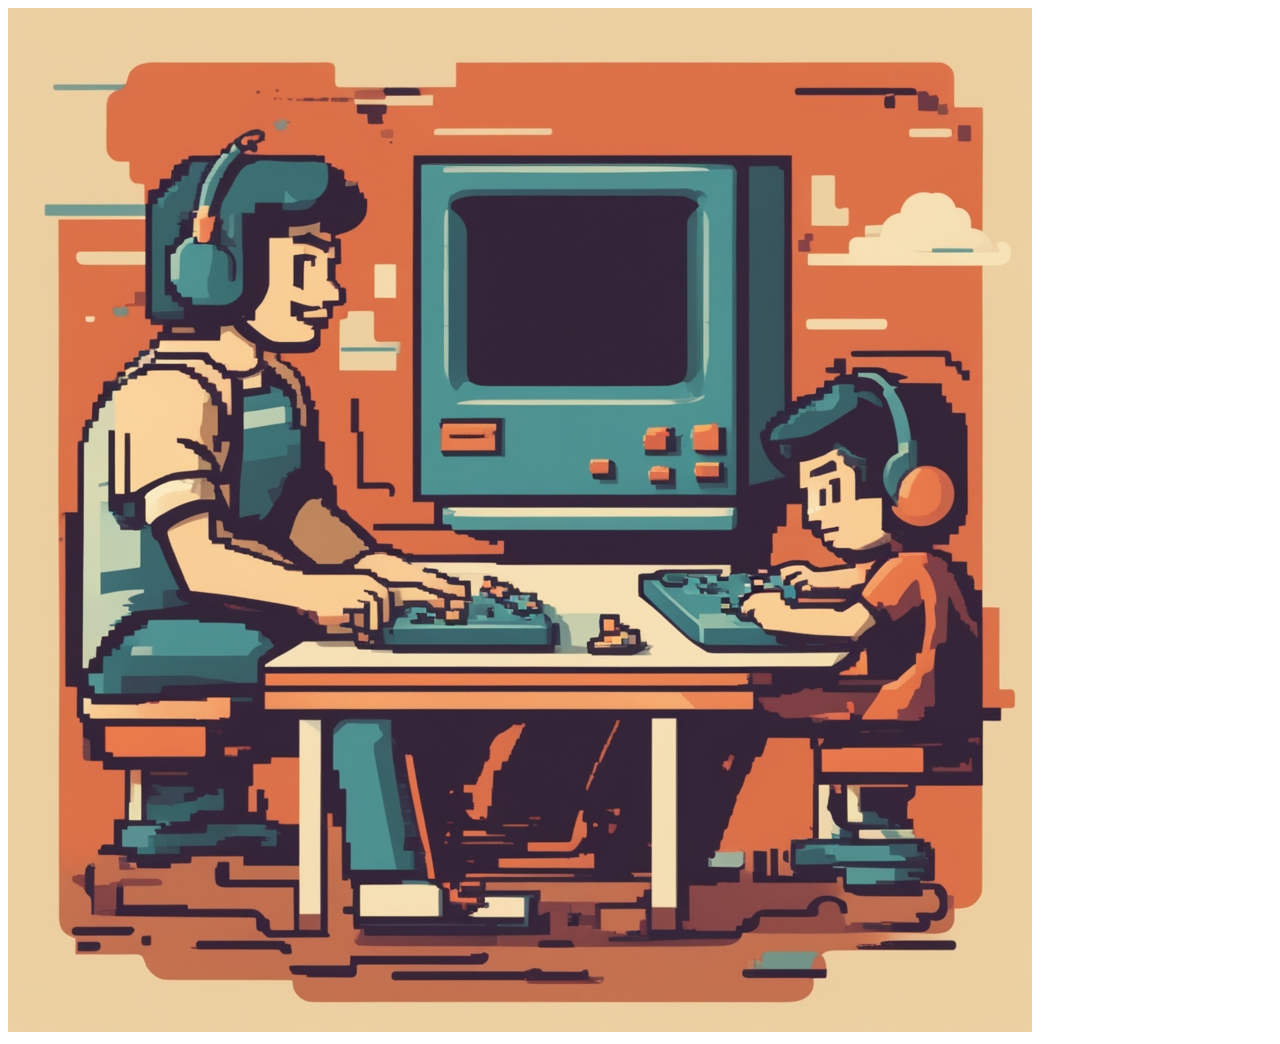
<file: test.html>
<!DOCTYPE html>
<html lang="en">

<head>
  <meta charset="UTF-8">
  <meta name="viewport" content="width=device-width, initial-scale=1.0">
  <title>Testing pull request again</title>
</head>

<body>
  <img src="assets/media/hackathonimage.jpg" alt="8-bit image">
</body>

</html>
</file>
